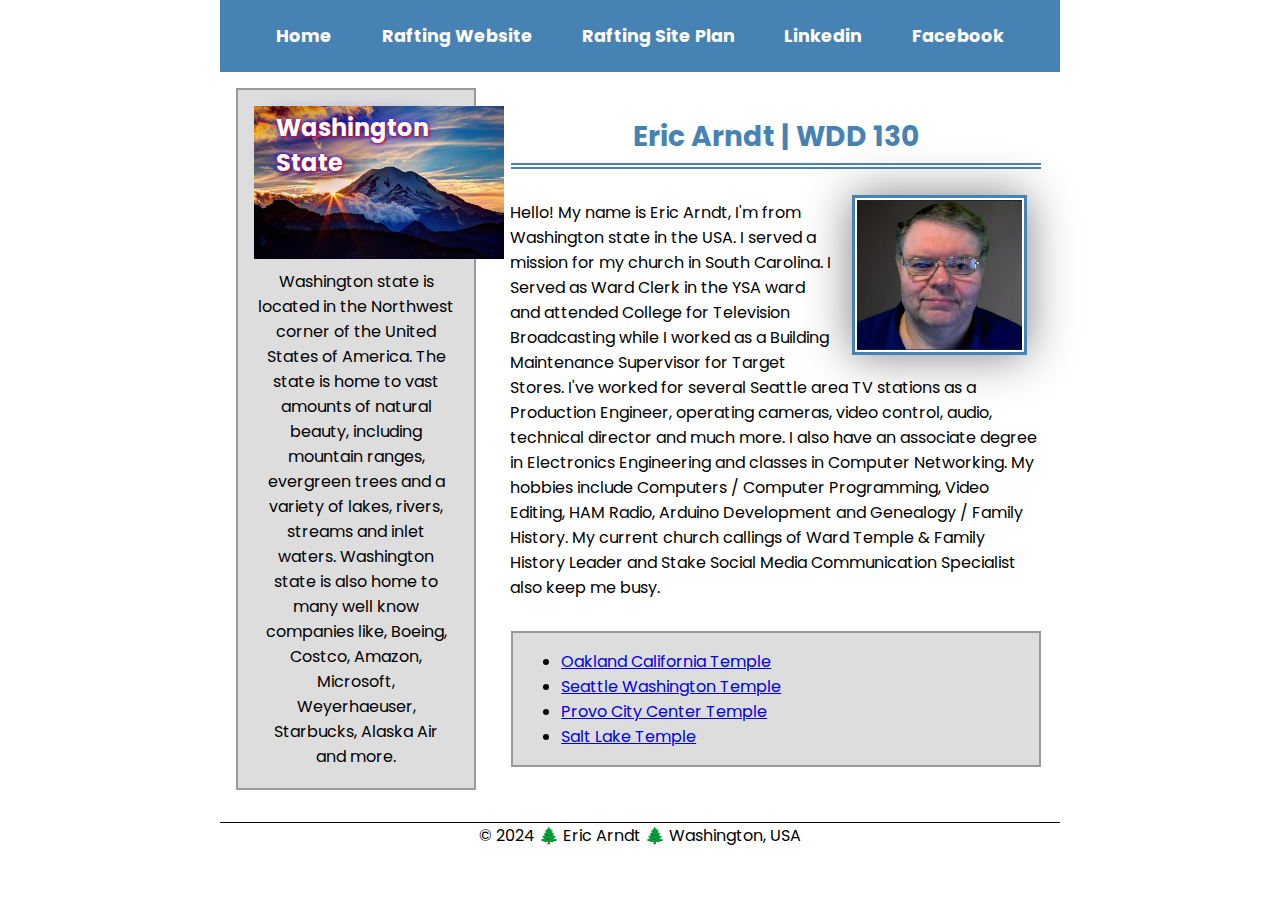
<file: index.html>
<!doctype html>

<html lang="en-US">

  <head>
    <meta charset="utf-8">
    <meta name="viewport" content="width=device-width, initial-scale=1.0">
    <title>Eric Arndt | WDD 130</title>
    <meta name="description" content="Webpage created by Eric Arndt as part of BYUi course WDD-130 to learn how to use HTML and CSS.">
    <meta name="author" content="Eric Arndt">
    <link rel="stylesheet" href="styles/styles.css">
    <link rel="preconnect" href="https://fonts.googleapis.com">
    <link rel="preconnect" href="https://fonts.gstatic.com" crossorigin>
    <link href="https://fonts.googleapis.com/css2?family=Poppins&display=swap" rel="stylesheet">
  </head>

  <body>

	<header>
        <nav>
          <a href="#">Home</a>
          <a href="wwr/index.html" target="_blank">Rafting Website</a>
          <a href="wwr/site-plan-rafting.html" target="_blank">Rafting Site Plan</a>
          <a href="https://www.linkedin.com/in/eric-arndt-engineer" target="_blank">Linkedin</a>
          <a href="https://www.facebook.com/eric.arndt.98" target="_blank">Facebook</a>
        </nav>
    </header>

  <div class="grid">
    <main>
        <h1>Eric Arndt | WDD 130</h1>
        <img src="images/profile.png" alt="Hello, my name is Eric Arndt">
        <p>Hello! My name is Eric Arndt, I'm from Washington state in the USA. I served a mission for my church in South Carolina.
          I Served as Ward Clerk in the YSA ward and attended College for Television Broadcasting while I worked as a Building Maintenance Supervisor for Target Stores.
          I've worked for several Seattle area TV stations as a Production Engineer, operating cameras, video control, audio, technical director and much more.
          I also have an associate degree in Electronics Engineering and classes in Computer Networking.
          My hobbies include Computers / Computer Programming, Video Editing, HAM Radio, Arduino Development and Genealogy / Family History.
          My current church callings of Ward Temple & Family History Leader and Stake Social Media Communication Specialist also keep me busy.
        </p>
        <ul class="box indent">
          <li><a href="https://www.churchofjesuschrist.org/temples/details/oakland-california-temple?lang=eng" target="_blank">Oakland California Temple</a></li>
          <li><a href="https://www.churchofjesuschrist.org/temples/details/seattle-washington-temple?lang=eng" target="_blank">Seattle Washington Temple</a></li>
          <li><a href="https://www.churchofjesuschrist.org/temples/details/provo-city-center-temple?lang=eng" target="_blank">Provo City Center Temple</a></li>
          <li><a href="https://www.churchofjesuschrist.org/temples/details/salt-lake-temple?lang=eng" target="_blank">Salt Lake Temple</a></li>
        </ul>
    </main>

    <aside class="box">
      <h2>Washington State</h2>
      <img src="images/sunset-mt-rainier.jpg" alt="Mt. Rainier with the sun setting behind">
      <p>Washington state is located in the Northwest corner of the United States of America. 
        The state is home to vast amounts of natural beauty, including mountain ranges, evergreen trees and a variety of lakes, rivers, streams and inlet waters.
        Washington state is also home to many well know companies like, Boeing, Costco, Amazon, Microsoft, Weyerhaeuser, Starbucks, Alaska Air and more.</p>
    </aside>
  </div>

    <footer>
        <p>&copy; 2024 🌲 Eric Arndt 🌲 Washington, USA</p>
    </footer>

  </body>
  <!--Last modified on 02/20/2024-->

</html>
</file>
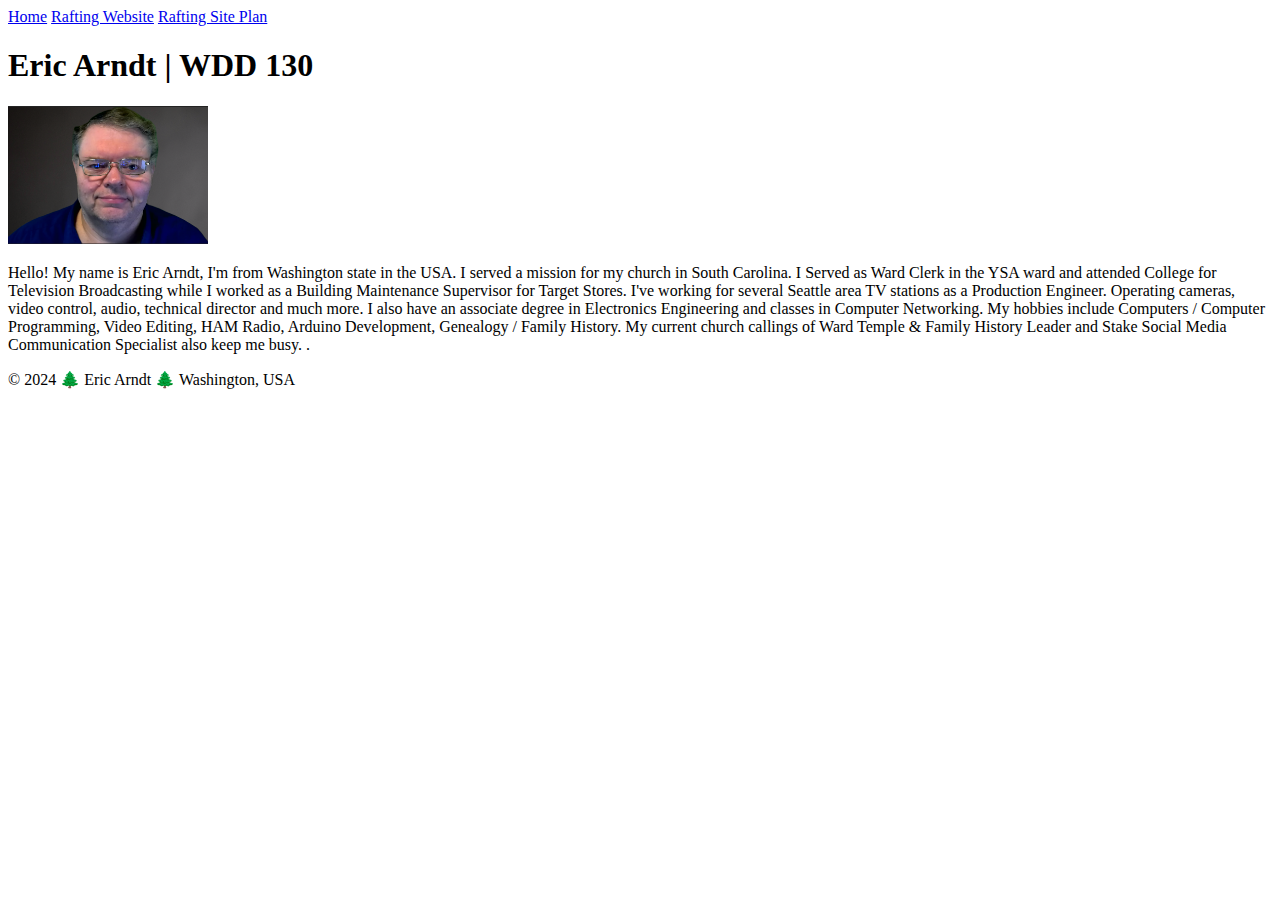
<file: W01/index.html>
<!doctype html>
<html lang="en-US">
  <head>
    <meta charset="utf-8" >
    <meta name="viewport" content="width=device-width, initial-scale=1.0" >
    <title>Eric Arndt | WDD 130</title>
  </head>
  <body>
	<header>
        <nav>
          <a href="#">Home</a>
          <a href="wwr/">Rafting Website</a>
          <a href="wwr/site-plan-rafting.html">Rafting Site Plan</a>
        </nav>
    </header>
    <main>
        <h1>Eric Arndt | WDD 130</h1>
        <img src="images/profile.png" alt="Hello, my name is Eric Arndt" width="200">
        <p>Hello! My name is Eric Arndt, I'm from Washington state in the USA. I served a mission for my church in South Carolina. 
          I Served as Ward Clerk in the YSA ward and attended College for Television Broadcasting while I worked as a Building Maintenance Supervisor for Target Stores.
          I've working for several Seattle area TV stations as a Production Engineer. Operating cameras, video control, audio, technical director and much more.
          I also have an associate degree in Electronics Engineering and classes in Computer Networking.
          My hobbies include Computers / Computer Programming, Video Editing, HAM Radio, Arduino Development, Genealogy / Family History.
          My current church callings of Ward Temple & Family History Leader and Stake Social Media Communication Specialist also keep me busy.
          .</p>
    </main>
    <footer>
        <p>&copy; 2024 🌲 Eric Arndt 🌲 Washington, USA</p>
    </footer>
  </body>
</html>
</file>
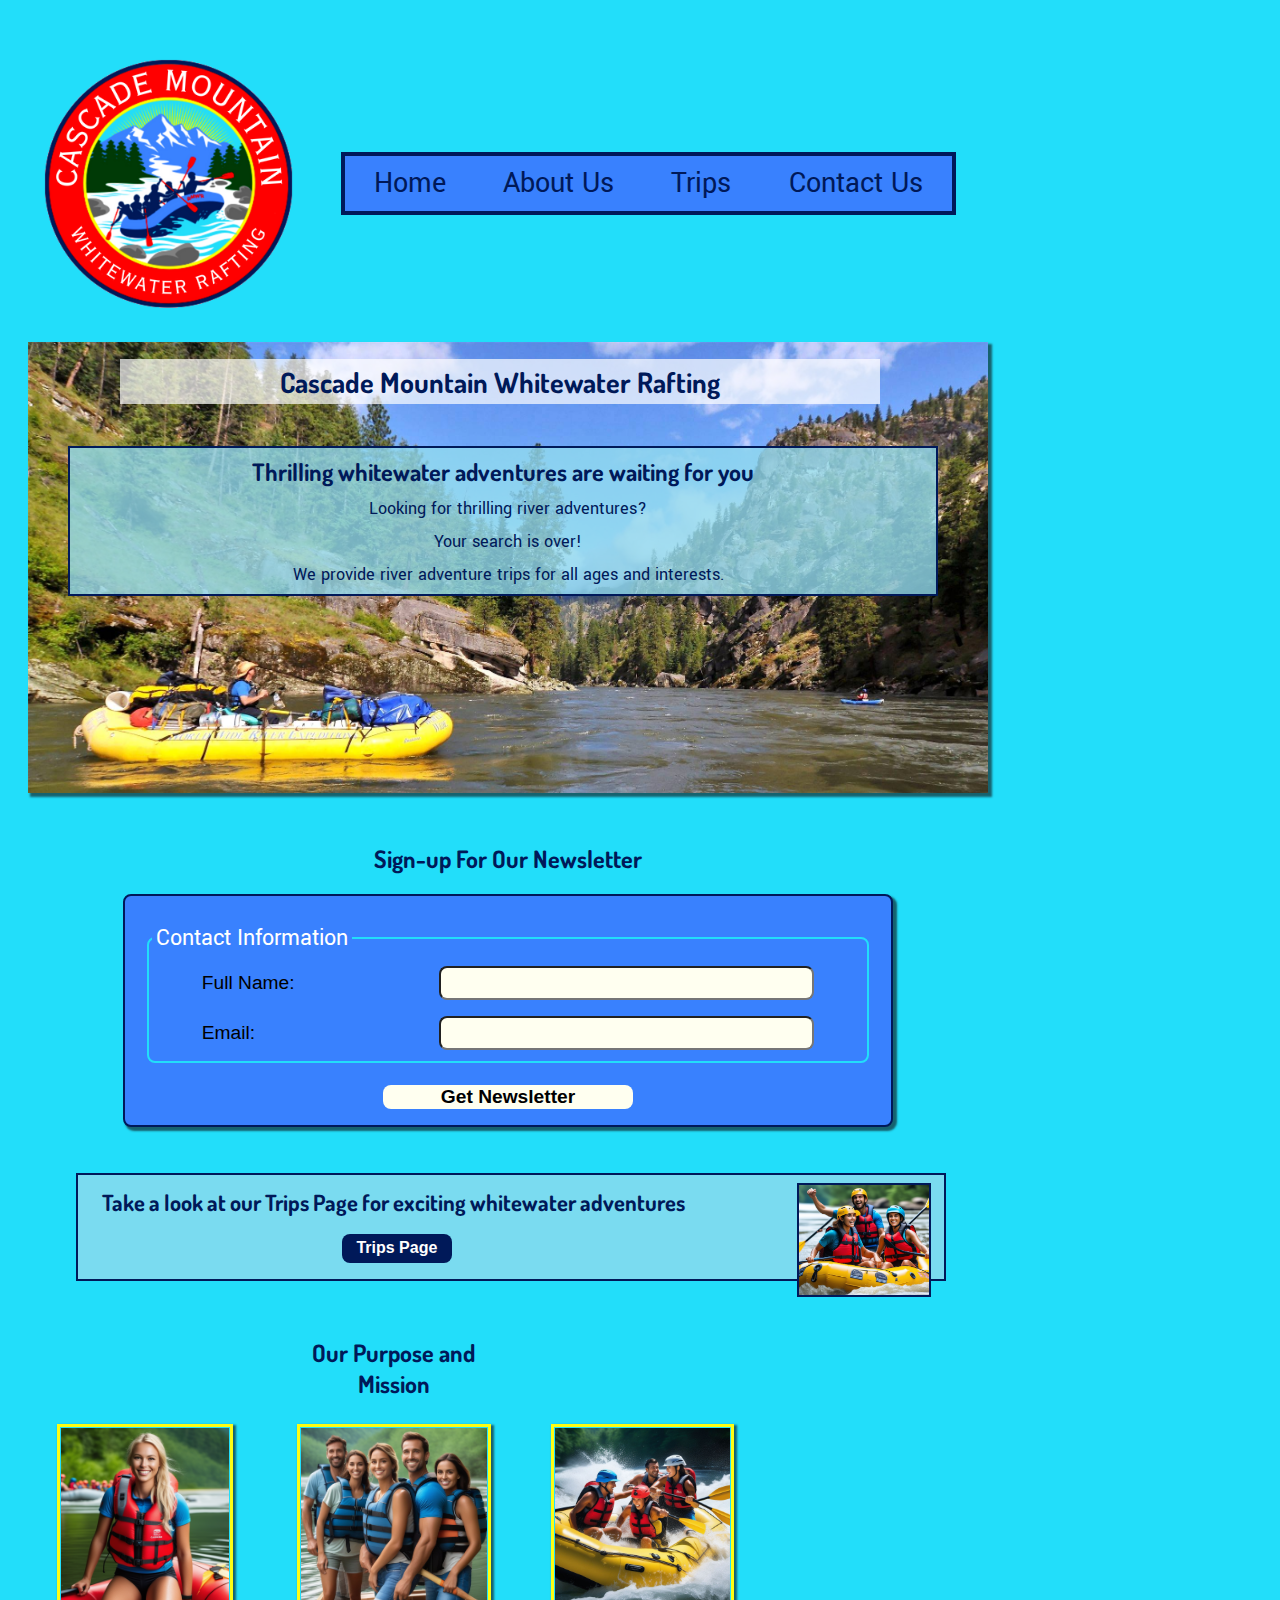
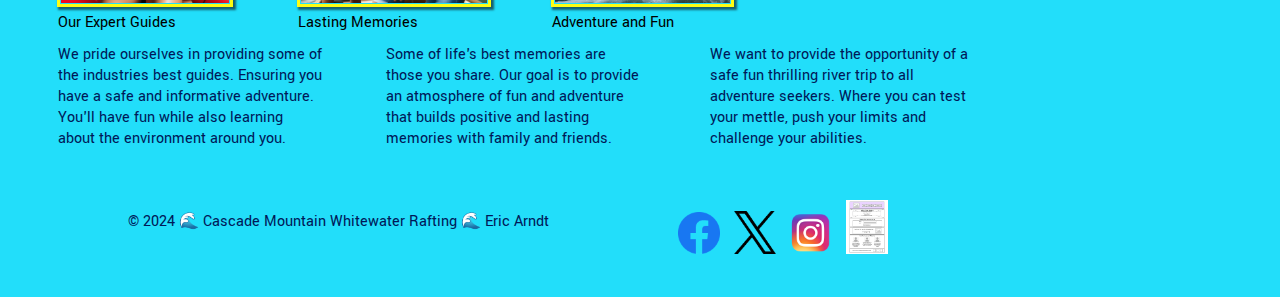
<file: wwr/index.html>
<!doctype html>

<html lang="en-US">

  <head>
    <meta charset="utf-8">
    <meta name="viewport" content="width=device-width, initial-scale=1.0">
    <title>Cascade Mountain Whitewater Rafting | Home page</title>
    <meta name="description" content="Home page of Whitewater Rafting Webpage created by Eric Arndt for BYUi course WDD-130 to learn HTML and CSS.">
    <meta name="author" content="Eric Arndt">
    <link rel="stylesheet" href="styles/rafting.css">
    <link rel="preconnect" href="https://fonts.googleapis.com">
    <link rel="preconnect" href="https://fonts.gstatic.com" crossorigin>
    <link href="https://fonts.googleapis.com/css2?family=Poppins&display=swap" rel="stylesheet">
  </head>

  <body>
    <header>
        <img src="images/cascade-mountain-wwr.png" alt="Rafting Site Logo">
        <nav>
            <a href="#">Home</a>
            <a href="about.html">About Us</a>
            <a href="trips.html">Trips</a>
            <a href="contact.html">Contact Us</a>
        </nav>
    </header>
    
    <main>
        <div class="hero">
            <h1>Cascade Mountain Whitewater Rafting</h1>
            <img class="hero-shadow" src="images/hero-image1.jpg" alt="Background image">
            <article class="box">
                <div>
                    <h3>Thrilling whitewater adventures are waiting for you</h3>
                </div>
                <div>
                    <p>Looking for thrilling river adventures?</p>
                    <p>Your search is over!</p>
                    <p>We provide river adventure trips for all ages and interests.</p>
                </div>
            </article>
        </div>
        <div class="ibanner">
            <h2>Sign-up For Our Newsletter</h2>
        </div>
        <div>
            <form class="hero-shadow">
                <fieldset>
                    <legend>Contact Information</legend>
                    <div class="form-item column2">
                        <label for="fullname">Full Name:</label>
                        <input type="text" id="fullname" name="fullname">
                    </div>
                    <div class="form-item column2">
                        <label for="useremail">Email:</label>
                        <input type="email" id="useremail" name="useremail">
                    </div>
                </fieldset>
                <button type="submit">Get Newsletter</button>
            </form>
        </div>
        <div class="call">
            <article class="box">
                <img class="hbox" src="images/happy-rafters.png" alt="Happy river rafters">
                <h3>Take a look at our Trips Page for exciting whitewater adventures</h3>
                <div class="book3">
                    <form action="trips.html" method="get">
                        <button type="submit">Trips Page</button>
                    </form>
                </div>
            </article>
        </div>
        <section>
            <div class="gallery">
                <div class="gbanner">
                    <h2>Our Purpose and Mission</h2>
                </div>
                <div class="gpics1">
                    <img class="mbox" src="images/female-guide.png" alt="Expert Guide Picture">
                <figure>
                    <figcaption>Our Expert Guides</figcaption>
                </figure>
                
                </div>
                <div class="gpics2">
                        <img class="mbox" src="images/family-and-friends.png" alt="Group of Friend Picture">
                    <figure>
                        <figcaption>Lasting Memories</figcaption>
                    </figure>
                </div>
                <div class="gpics3">
                        <img class="mbox" src="images/adventure.png" alt="adventurous Rafting Picture">
                    <figure>
                        <figcaption>Adventure and Fun</figcaption>
                    </figure>
                </div>
            </div>
            <div class="trip">
                <div class="trip-desc1">
                    <p>We pride ourselves in providing some of the industries best guides. Ensuring you have a safe and informative adventure. You'll have fun while also learning about the environment around you.</p>
                </div>
                <div class="trip-desc2">
                    <p>Some of life's best memories are those you share. Our goal is to provide an atmosphere of fun and adventure that builds positive and lasting memories with family and friends.</p>
                </div>
                <div class="trip-desc3">
                    <p>We want to provide the opportunity of a safe fun thrilling river trip to all adventure seekers. Where you can test your mettle, push your limits and challenge your abilities.</p>
                </div>
            </div>
        </section>
    </main>

    <footer class="foot">
        <div class="copyright">
            <p>&copy; 2024 🌊 Cascade Mountain Whitewater Rafting 🌊 Eric Arndt</p>
        </div>
        <div class="socials">
            <nav class="social-links">
                <a href="https://facebook.com">
                    <img src="images/Facebook-logo.png" alt="Facebook">
                </a>
                <a href="https://twitter.com">
                    <img src="images/X-logo-black.png" alt="Twitter / X">
                </a>
                <a href="https://instagram.com">
                    <img src="images/instagram-Logo.png" alt="Instagram">
                </a>
                <a href="images/home-page-wireframe.jpg" target="_blank">
                    <img src="images/home-page-wireframe.jpg" alt="Wireframe">
                </a>
            </nav>
        </div>
    </footer>

  </body>
  <!--Last modified on 02/20/2024-->

</html>
</file>
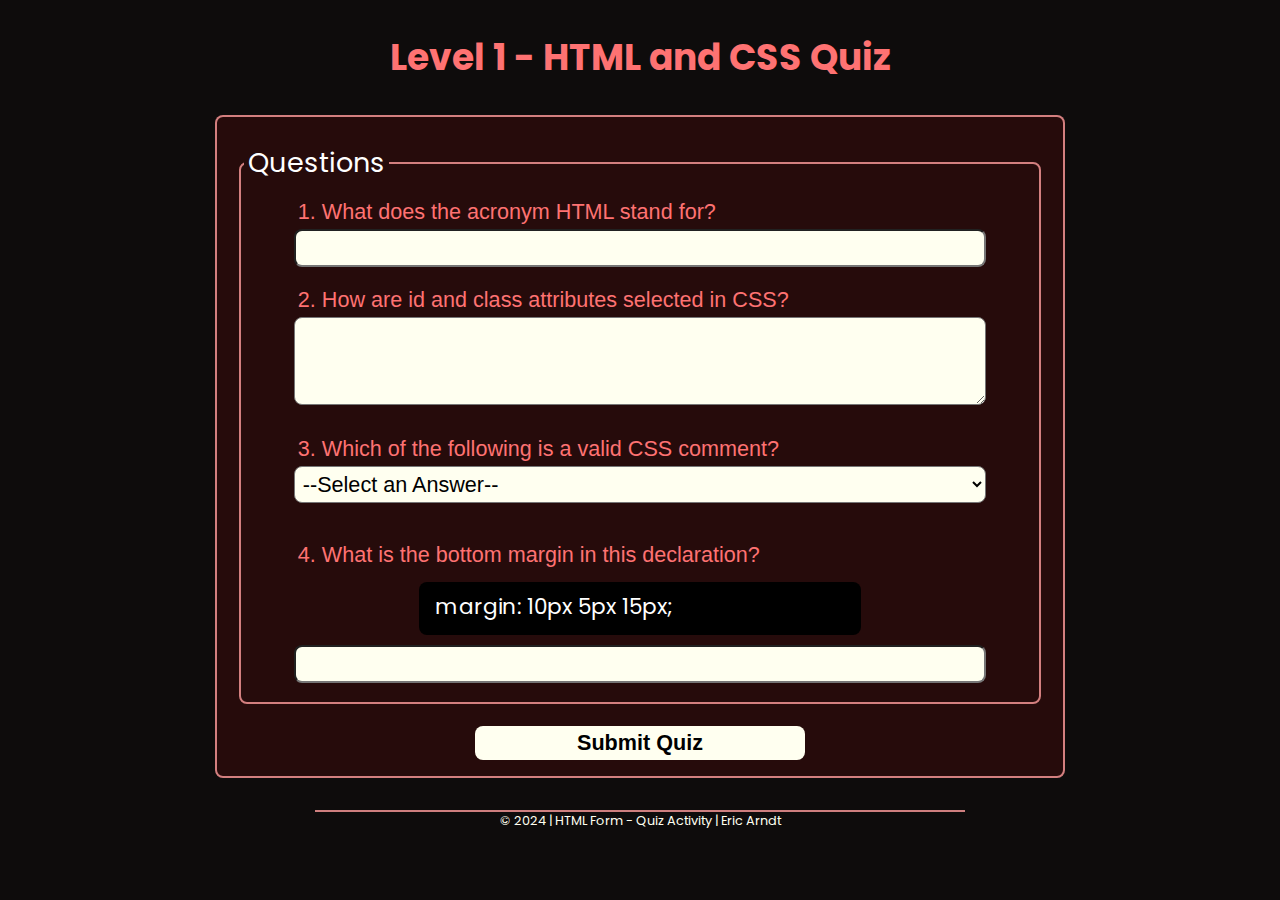
<file: quiz.html>
<!doctype html>

<html lang="en-US">

  <head>
    <meta charset="utf-8">
    <meta name="viewport" content="width=device-width, initial-scale=1.0">
    <title>HTML and CSS Quiz Form</title>
    <meta name="description" content="A form page that asks questions about HTML and CSS | WDD 130 class asignment">
    <meta name="author" content="Eric Arndt">
    <link rel="stylesheet" href="styles/quiz.css">
    <link rel="preconnect" href="https://fonts.googleapis.com">
    <link rel="preconnect" href="https://fonts.gstatic.com" crossorigin>
    <link href="https://fonts.googleapis.com/css2?family=Poppins&display=swap" rel="stylesheet">
  </head>

  <body>
    <header>
        <h1>Level 1 - HTML and CSS Quiz</h1>
    </header>
    
    <main>
        <form>
            <fieldset>
                <legend>Questions</legend>
                <div class="form-item column2">
                    <label for="q1">1. What does the acronym HTML stand for?</label>
                    <input type="text" id="q1" name="q1">
                </div>
                <div class="form-item column2">
                    <label for="q2">2. How are id and class attributes selected in CSS?</label>
                    <textarea id="q2" name="q2" rows="3"></textarea>
                </div>
                <div class="form-item column1">
                    <label for="q3">3. Which of the following is a valid CSS comment?</label>
                    <select id="q3" name="q3">
                        <option value="Select">--Select an Answer--</option>
                        <option value="C#">/// My Comment ///</option>
                        <option value="Python"># My Comment #</option>
                        <option value="VB">' My Comment '</option>
                        <option value="CSS">/* My Comment */</option>
                        <option value="HTML">!-- My Comment --</option>
                        <option value="ErLang">% My Comment %</option>
                        <option value="Haskell">-- My Comment --</option>
                        <option value="other">! My Comment !</option>
                        <option value="other2">$ My Comment $</option>
                    </select>
                </div>
                <div class="form-item column1">
                    <label for="q4">4. What is the bottom margin in this declaration?</label>
                    <p>margin: 10px 5px 15px;</p>
                    <input type="number" id="q4" name="q4">
                </div>
            </fieldset>
            <button type="submit">Submit Quiz</button>
        </form>
    </main>

    <footer>
        <p>&copy; 2024 | HTML Form - Quiz Activity | Eric Arndt</p>
    </footer>

  </body>
  <!--Last modified on 02/01/2024-->

</html>
</file>
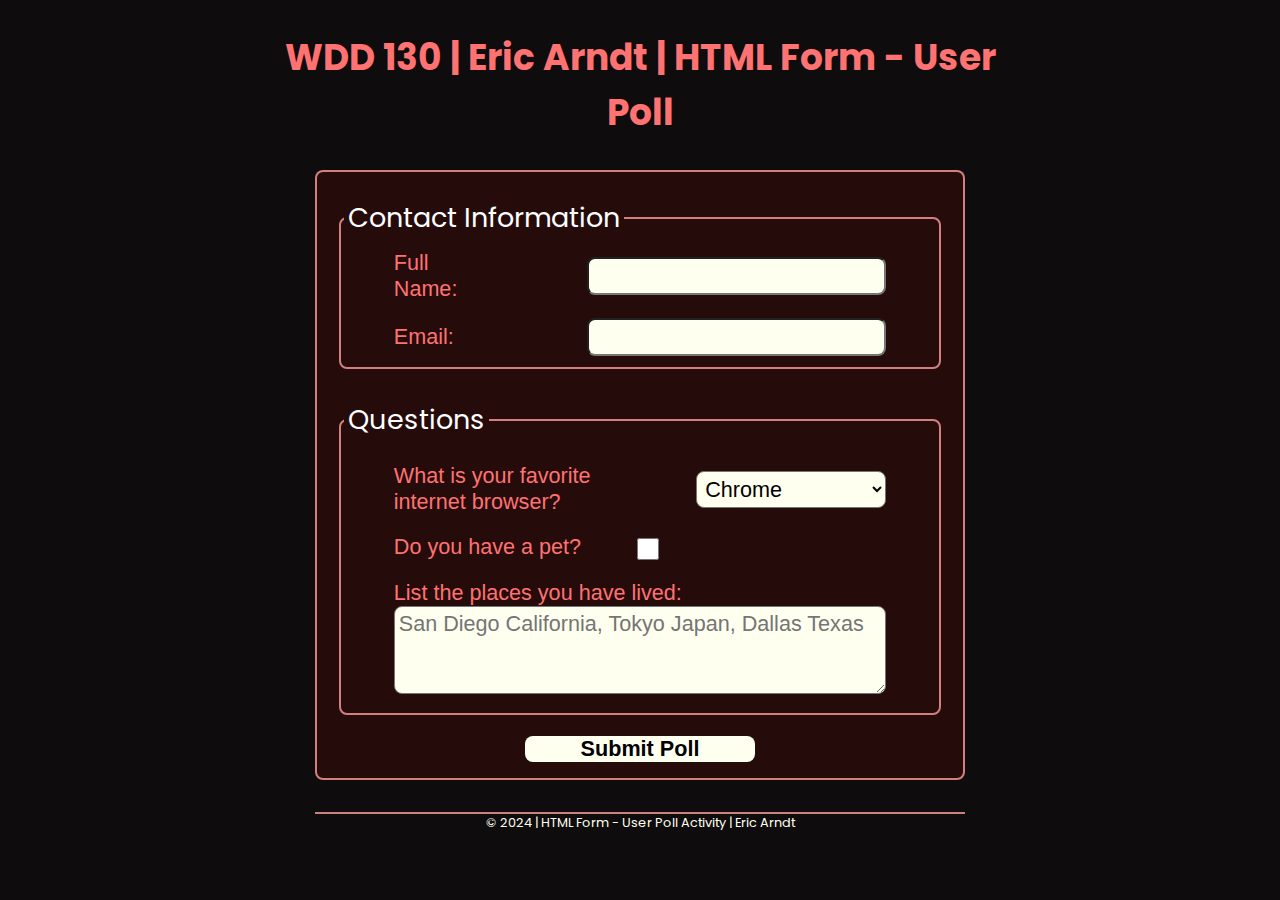
<file: week05/poll-form.html>
<!doctype html>

<html lang="en-US">

  <head>
    <meta charset="utf-8">
    <meta name="viewport" content="width=device-width, initial-scale=1.0">
    <title>WDD 130 | HTML Form - User Poll</title>
    <meta name="description" content="New HTML">
    <meta name="author" content="Eric Arndt">
    <link rel="stylesheet" href="styles/poll-form.css">
    <link rel="preconnect" href="https://fonts.googleapis.com">
    <link rel="preconnect" href="https://fonts.gstatic.com" crossorigin>
    <link href="https://fonts.googleapis.com/css2?family=Poppins&display=swap" rel="stylesheet">
  </head>

  <body>
    <header>
        <h1>WDD 130 | Eric Arndt | HTML Form - User Poll</h1>
    </header>
    
    <main>
        <form>
            <fieldset>
                <legend>Contact Information</legend>
                <div class="form-item column2">
                    <label for="fullname">Full Name:</label>
                    <input type="text" id="fullname" name="fullname">
                </div>
                <div class="form-item column2">
                    <label for="useremail">Email:</label>
                    <input type="email" id="useremail" name="useremail">
                </div>
            </fieldset>

            <fieldset>
                <legend>Questions</legend>
                <div class="form-item column1">
                    <label for="browser">What is your favorite internet browser?</label>
                    <select id="browser" name="browser">
                        <option value="chrome">Chrome</option>
                        <option value="firefox">Firefox</option>
                        <option value="safari">Safari</option>
                        <option value="edge">Edge</option>
                        <option value="brave">Brave</option>
                        <option value="iexplorer">Internet Explorer</option>
                        <option value="opera">Opera</option>
                        <option value="operagx">Opera GX</option>
                        <option value="tor">Tor</option>
                        <option value="vivaldi">Vivaldi</option>
                        <option value="other">Other</option>
                    </select>
                </div>
                <div class="form-item">
                    <label for="pet">Do you have a pet? <input type="checkbox" id="pet" name="pet"></label>
                    
                </div>
                <div class="form-item">
                    <label for="feedback">List the places you have lived:</label>
                    <textarea id="feedback" name="feedback" rows="3" placeholder="San Diego California, Tokyo Japan, Dallas Texas"></textarea>
                </div>
            </fieldset>
            <button type="submit">Submit Poll</button>
        </form>
    </main>

    <footer>
        <p>&copy; 2024 | HTML Form - User Poll Activity | Eric Arndt</p>
    </footer>

  </body>
  <!--Last modified on 02/01/2024-->

</html>
</file>
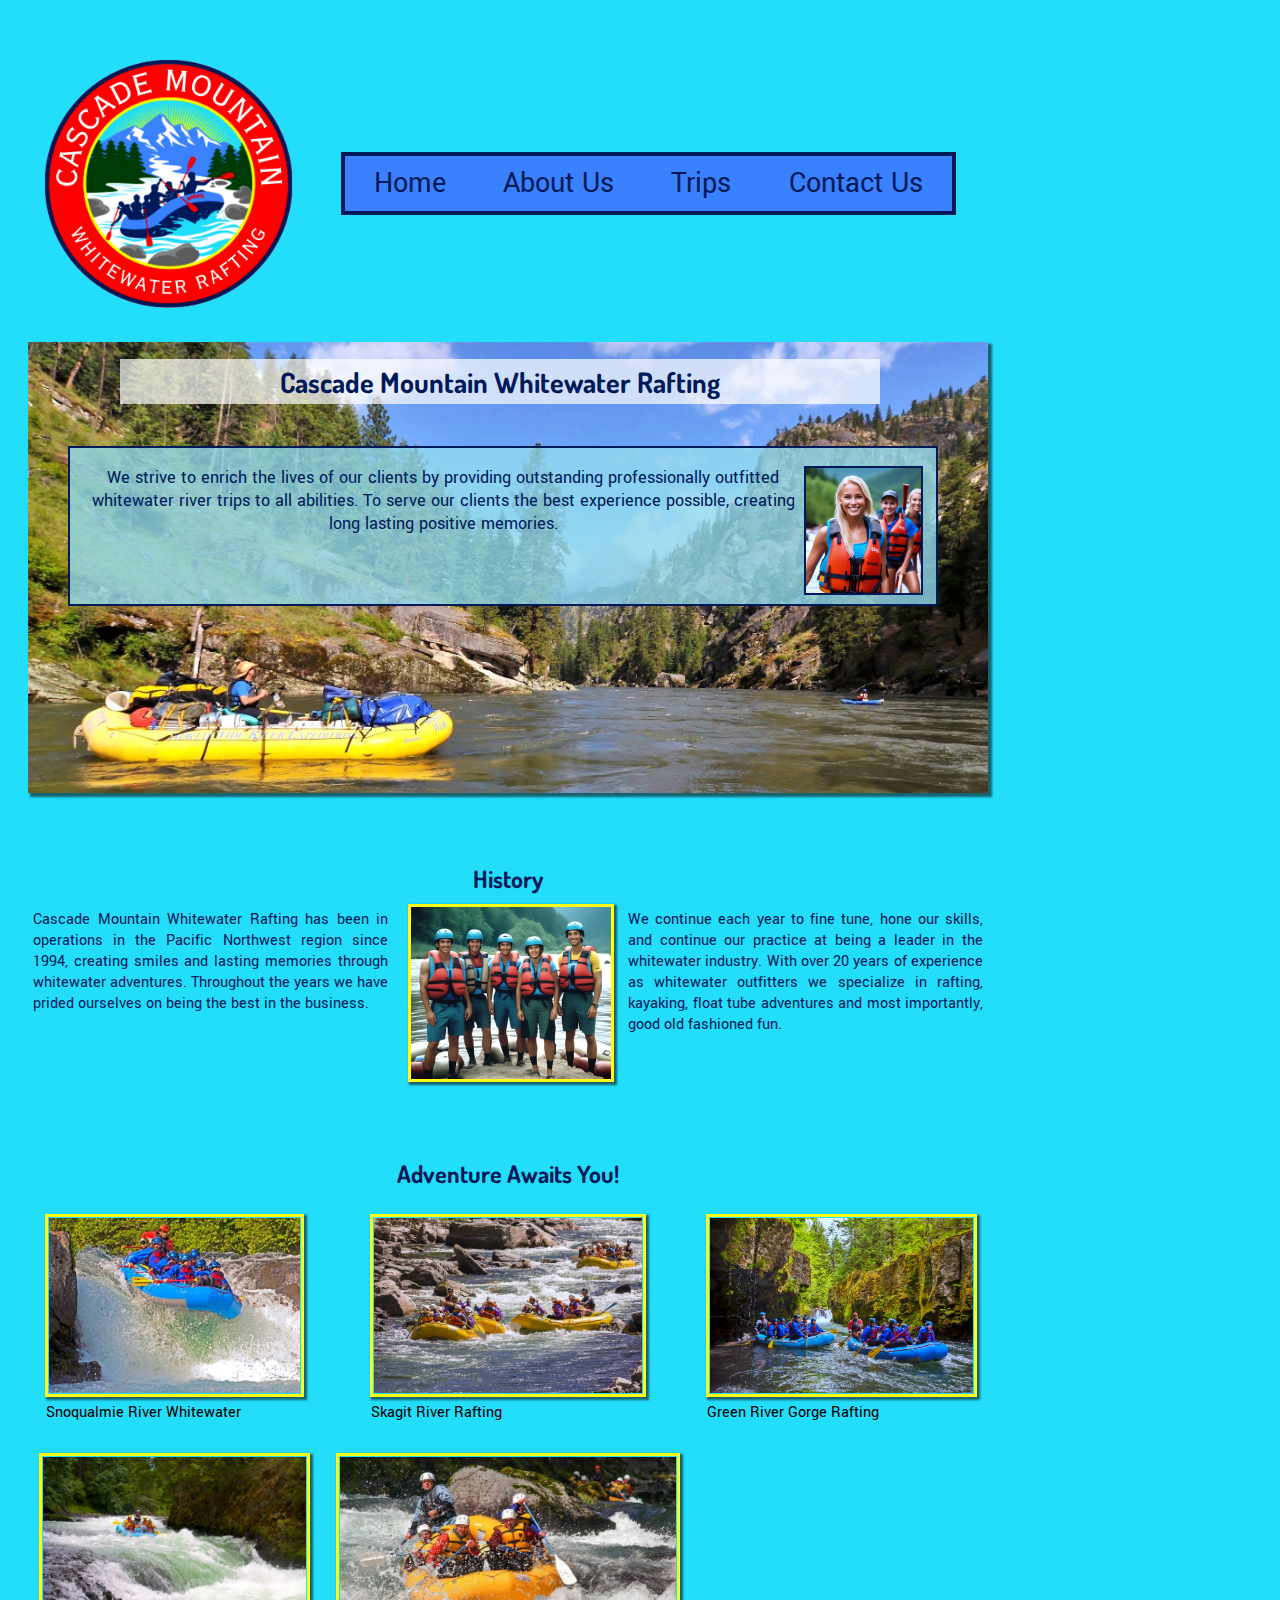
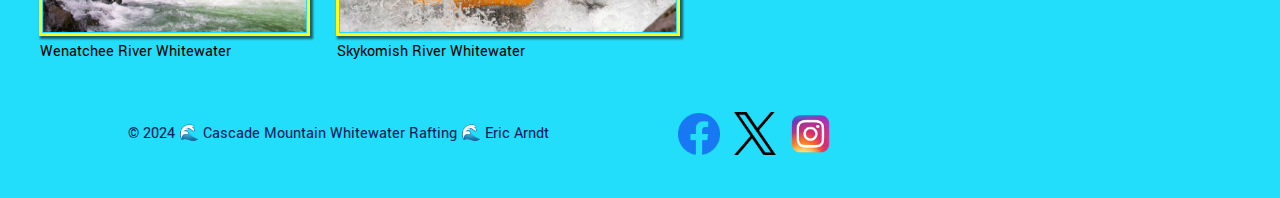
<file: wwr/about.html>
<!doctype html>

<html lang="en-US">

  <head>
    <meta charset="utf-8">
    <meta name="viewport" content="width=device-width, initial-scale=1.0">
    <title>Cascade Mountain Whitewater Rafting | About Us page</title>
    <meta name="description" content="Whitewater Rafting Webpage created by Eric Arndt for BYUi course WDD-130 to learn HTML and CSS.">
    <meta name="author" content="Eric Arndt">
    <link rel="stylesheet" href="styles/rafting.css">
    <link rel="preconnect" href="https://fonts.googleapis.com">
    <link rel="preconnect" href="https://fonts.gstatic.com" crossorigin>
    <link href="https://fonts.googleapis.com/css2?family=Poppins&display=swap" rel="stylesheet">
  </head>

  <body>
    <header>
        <img src="images/cascade-mountain-wwr.png" alt="Rafting Site Logo">
        <nav>
            <a href="index.html">Home</a>
            <a href="about.html">About Us</a>
            <a href="trips.html">Trips</a>
            <a href="contact.html">Contact Us</a>
        </nav>
    </header>
    
    <main>
        <div class="hero">
            <h1>Cascade Mountain Whitewater Rafting</h1>
            <img class="hero-shadow" src="images/hero-image1.jpg" alt="Background image">
            <article class="box">
                <img class="hbox" src="images/happy-client.webp" alt="Smiling river rafting adventurer">
                <p>We strive to enrich the lives of our clients by providing outstanding professionally outfitted whitewater river trips to all abilities. To serve our clients the best experience possible, creating long lasting positive memories.</p>
            </article>
        </div>
        
        <section>
            
            <div class="history">
                <div class="hbanner">
                    <h2>History</h2>
                </div>
                <div class="pic1">
                    <img class="mbox" src="images/history-pic.png" alt="History Photo">
                </div>
                <div class="story">
                    <p>Cascade Mountain Whitewater Rafting has been in operations in the Pacific Northwest region since 1994, creating smiles and lasting memories through whitewater adventures. Throughout the years we have prided ourselves on being the best in the business.</p>
                </div>
                <div class="story2">
                    <p>We continue each year to fine tune, hone our skills, and continue our practice at being a leader in the whitewater industry. With over 20 years of experience as whitewater outfitters we specialize in rafting, kayaking, float tube adventures and most importantly, good old fashioned fun.</p>
                </div>
            </div>
            <div class="gallery">
                <div class="gbanner">
                    <h2>Adventure Awaits You!</h2>
                </div>
            
                <div class="gpics5">
                        <img class="mbox" src="images/whitewater-rafting-1.jpg" alt="Whitewater Rafting Picture">
                    <figure>
                        <figcaption>Skykomish River Whitewater</figcaption>
                    </figure>
                </div>
                <div class="gpics2">
                        <img class="mbox" src="images/whitewater-rafting-2.jpg" alt="Whitewater Rafting Picture">
                    <figure>
                        <figcaption>Skagit River Rafting</figcaption>
                    </figure>
                </div>
                <div class="gpics3">
                        <img class="mbox" src="images/whitewater-rafting-3.jpg" alt="Whitewater Rafting Picture">
                    <figure>
                        <figcaption>Green River Gorge Rafting</figcaption>
                    </figure>
                </div>
                <div class="gpics4">
                        <img class="mbox" src="images/whitewater-rafting-4.jpg" alt="Whitewater Rafting Picture">
                    <figure>
                        <figcaption>Wenatchee River Whitewater</figcaption>
                    </figure>
                </div>
                <div class="gpics1">
                        <img class="mbox" src="images/whitewater-rafting-5.jpg" alt="Whitewater Rafting Picture">
                    <figure>
                        <figcaption>Snoqualmie River Whitewater</figcaption>
                    </figure>
                </div>
            </div>
        </section>
    </main>

    <footer class="foot">
        <div class="copyright">
            <p>&copy; 2024 🌊 Cascade Mountain Whitewater Rafting 🌊 Eric Arndt</p>
        </div>
        <div class="socials">
            <nav class="social-links">
                <a href="https://facebook.com">
                    <img src="images/Facebook-logo.png" alt="Facebook">
                </a>
                <a href="https://twitter.com">
                    <img src="images/X-logo-black.png" alt="Twitter / X">
                </a>
                <a href="https://instagram.com">
                    <img src="images/instagram-Logo.png" alt="Instagram">
                </a>
            </nav>
        </div>
    </footer>

  </body>
  <!--Last modified on 02/19/2024-->

</html>
</file>
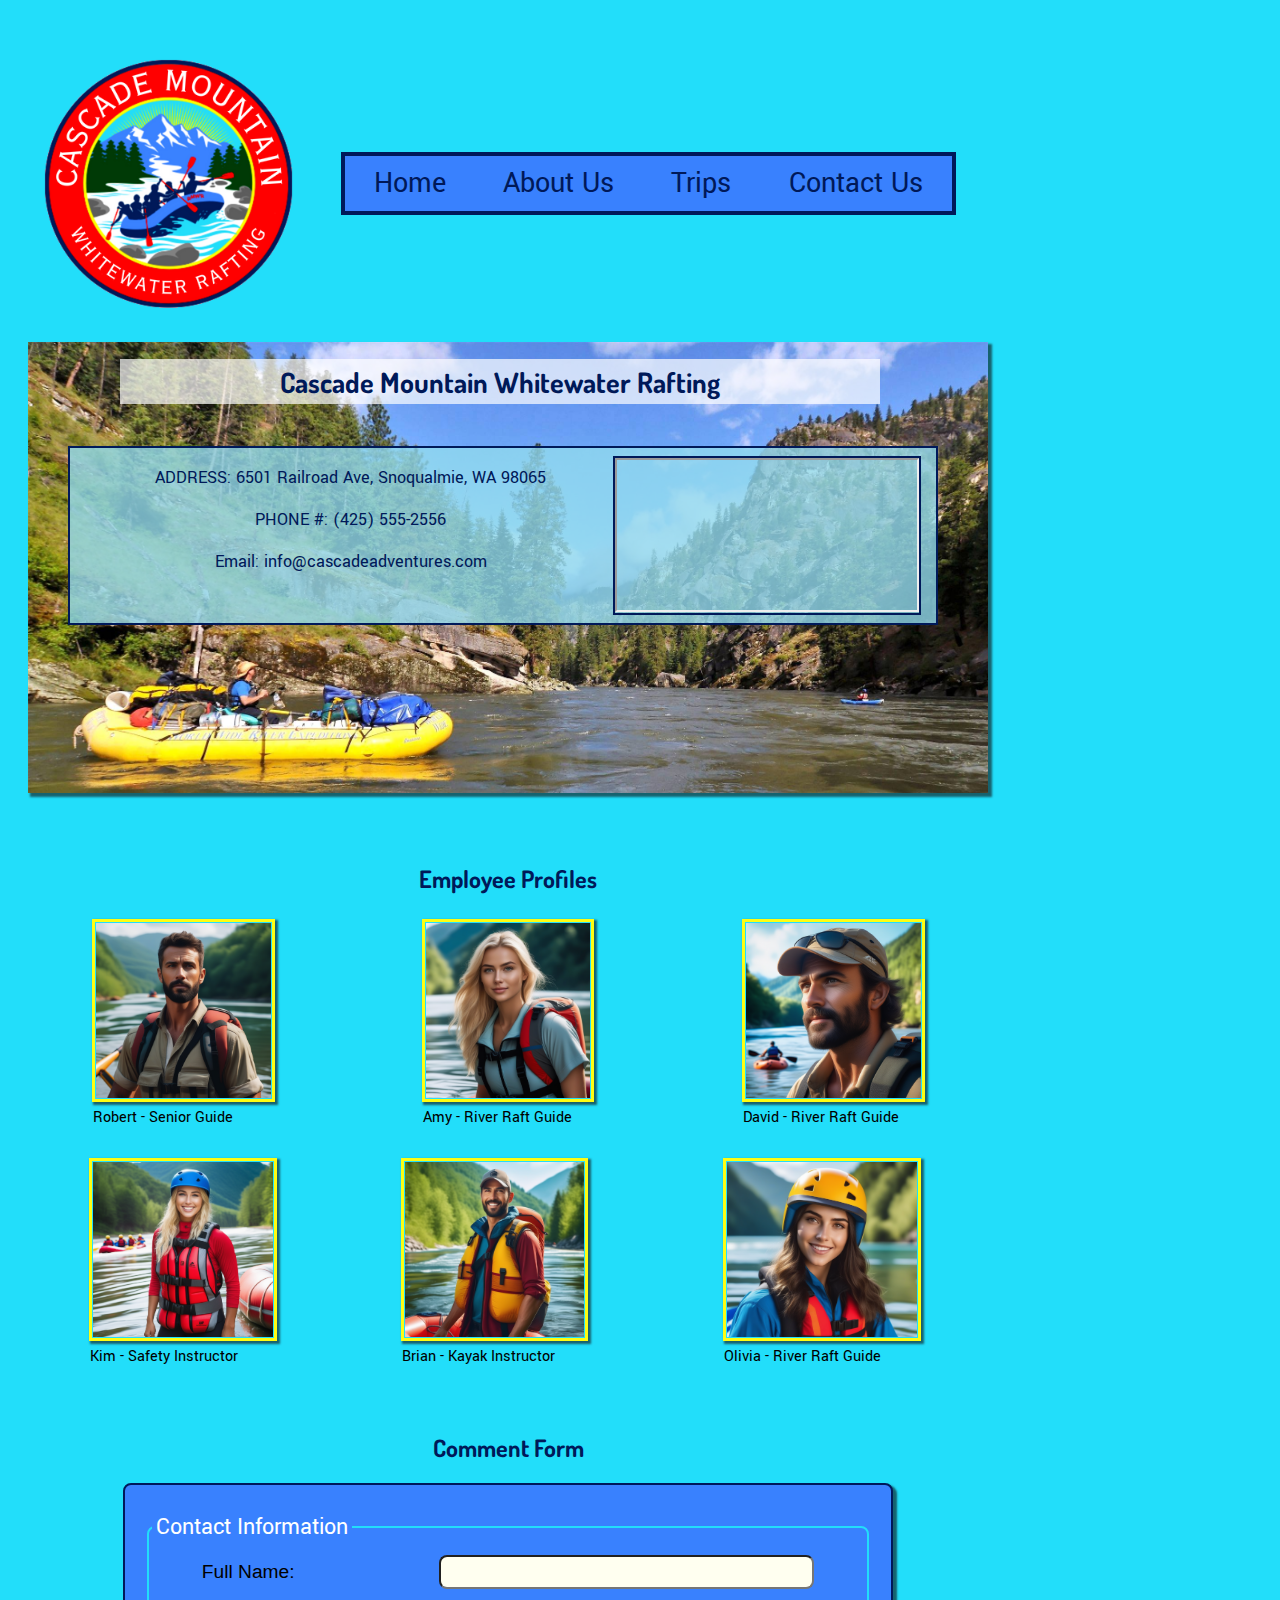
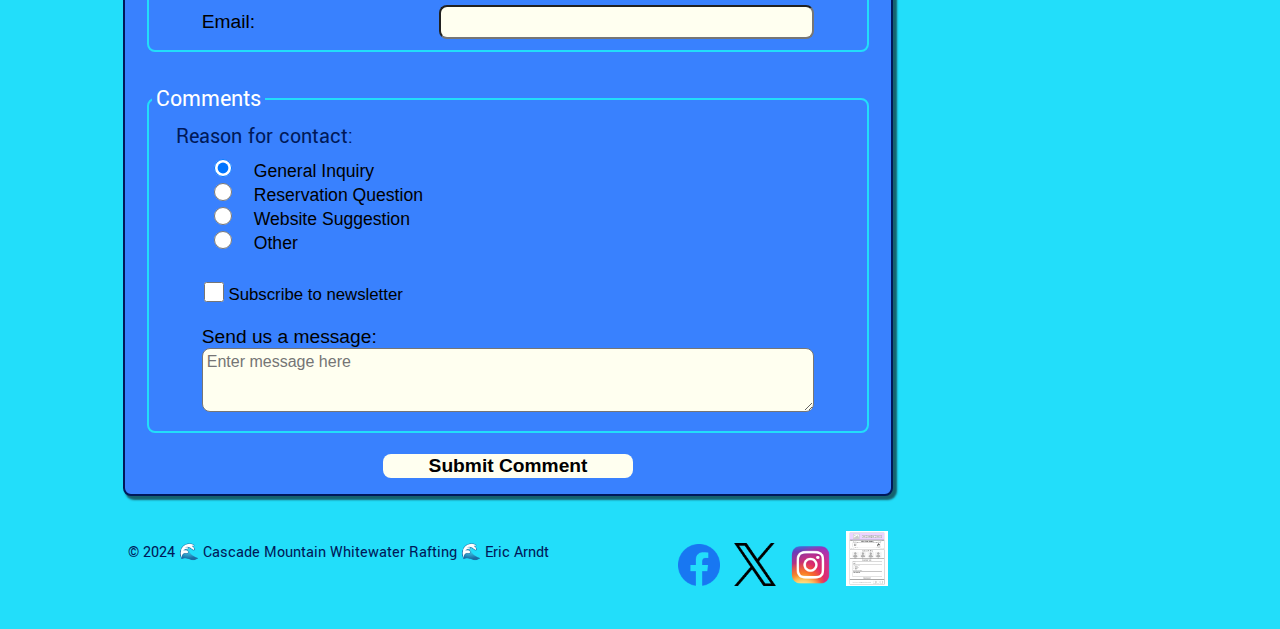
<file: wwr/contact.html>
<!doctype html>

<html lang="en-US">

  <head>
    <meta charset="utf-8">
    <meta name="viewport" content="width=device-width, initial-scale=1.0">
    <title>Cascade Mountain Whitewater Rafting | Contact page</title>
    <meta name="description" content="Contact page of Whitewater Rafting Webpage created by Eric Arndt for BYUi course WDD-130 to learn HTML and CSS.">
    <meta name="author" content="Eric Arndt">
    <link rel="stylesheet" href="styles/rafting.css">
    <link rel="preconnect" href="https://fonts.googleapis.com">
    <link rel="preconnect" href="https://fonts.gstatic.com" crossorigin>
    <link href="https://fonts.googleapis.com/css2?family=Poppins&display=swap" rel="stylesheet">
  </head>

  <body>
    <header>
        <img src="images/cascade-mountain-wwr.png" alt="Rafting Site Logo">
        <nav>
            <a href="index.html">Home</a>
            <a href="about.html">About Us</a>
            <a href="trips.html">Trips</a>
            <a href="contact.html">Contact Us</a>
        </nav>
    </header>
    
    <main>
        <div class="hero">
            <h1>Cascade Mountain Whitewater Rafting</h1>
            <img class="hero-shadow" src="images/hero-image1.jpg" alt="Background image">
            <article class="box">
                <div class="map">
                    <iframe src="https://www.google.com/maps/embed?pb=!1m14!1m12!1m3!1d4208.223465675647!2d-121.83464014772596!3d47.54132855068092!2m3!1f0!2f0!3f0!3m2!1i1024!2i768!4f13.1!5e1!3m2!1sen!2sus!4v1707371161818!5m2!1sen!2sus" allowfullscreen="" loading="lazy" referrerpolicy="no-referrer-when-downgrade"></iframe>
                </div>
                <div>
                    <p class="c1">ADDRESS: 6501 Railroad Ave, Snoqualmie, WA 98065</p>
                    <p class="c2">PHONE #: (425) 555-2556</p>
                    <p class="c3">Email: info@cascadeadventures.com</p>
                </div>
            </article>
        </div>
        
        <section>
            <div class="gallery">
                <div class="gbanner">
                    <h2>Employee Profiles</h2>
                </div>
                <div class="gpics2">
                        <img class="mbox" src="images/amy-profile.png" alt="Whitewater Rafting Picture">
                    <figure>
                        <figcaption>Amy - River Raft Guide</figcaption>
                    </figure>
                </div>
                <div class="gpics3">
                        <img class="mbox" src="images/david-profile.png" alt="Whitewater Rafting Picture">
                    <figure>
                        <figcaption>David - River Raft Guide</figcaption>
                    </figure>
                </div>
                <div class="propic4">
                        <img class="mbox" src="images/kim-profile.png" alt="Whitewater Rafting Picture">
                    <figure>
                        <figcaption>Kim - Safety Instructor</figcaption>
                    </figure>
                </div>
                <div class="gpics1">
                        <img class="mbox" src="images/robert-profile.png" alt="Whitewater Rafting Picture">
                    <figure>
                        <figcaption>Robert - Senior Guide</figcaption>
                    </figure>
                </div>
                <div class="propic5">
                        <img class="mbox" src="images/brian-profile.png" alt="Whitewater Rafting Picture">
                    <figure>
                        <figcaption>Brian - Kayak Instructor</figcaption>
                    </figure>
                </div>
                <div class="propic6">
                        <img class="mbox" src="images/olivia-profile.png" alt="Whitewater Rafting Picture">
                    <figure>
                        <figcaption>Olivia - River Raft Guide</figcaption>
                    </figure>
                </div>
            </div>
        </section>

        <div>
            <div class="ibanner">
                <h2>Comment Form</h2>
            </div>
            <form class="hero-shadow">
                <fieldset>
                    <legend>Contact Information</legend>
                    <div class="form-item column2">
                        <label for="fullname">Full Name:</label>
                        <input type="text" id="fullname" name="fullname">
                    </div>
                    <div class="form-item column2">
                        <label for="useremail">Email:</label>
                        <input type="email" id="useremail" name="useremail">
                    </div>
                </fieldset>

                <fieldset>
                    <legend>Comments</legend>
                    <div class="form-item column1">
                        <p>Reason for contact:</p>
                        <div>
                            <input type="radio" id="reason1" name="reason" value="General Inquiry" checked>
                            <label for="reason1">General Inquiry</label>
                        </div>
                        <div>
                            <input type="radio" id="reason2" name="reason" value="Reservation Question">
                            <label for="reason2">Reservation Question</label>
                        </div>
                        <div>
                            <input type="radio" id="reason3" name="reason" value="Website Suggestion">
                            <label for="reason3">Website Suggestion</label>
                        </div>
                        <div>
                            <input type="radio" id="reason4" name="reason" value="Other">
                            <label for="reason4">Other</label>
                        </div>
                    </div>
                    <div class="check">
                        <label for="sub"><input type="checkbox" id="sub" name="sub"> Subscribe to newsletter</label>
                    </div>
                    
                    <div class="form-item">
                        <label for="feedback">Send us a message:</label>
                        <textarea id="feedback" name="feedback" rows="3" placeholder="Enter message here"></textarea>
                    </div>
                </fieldset>
                <button type="submit">Submit Comment</button>
            </form>
        </div>
    </main>

    <footer class="foot">
        <div class="copyright">
            <p>&copy; 2024 🌊 Cascade Mountain Whitewater Rafting 🌊 Eric Arndt</p>
        </div>
        <div class="socials">
            <nav class="social-links">
                <a href="https://facebook.com">
                    <img src="images/Facebook-logo.png" alt="Facebook">
                </a>
                <a href="https://twitter.com">
                    <img src="images/X-logo-black.png" alt="Twitter / X">
                </a>
                <a href="https://instagram.com">
                    <img src="images/instagram-Logo.png" alt="Instagram">
                </a>
                <a href="images/contact-us-wireframe.jpg" target="_blank">
                    <img src="images/contact-us-wireframe.jpg" alt="Wireframe">
                </a>
            </nav>
        </div>
    </footer>

  </body>
  <!--Last modified on 02/19/2024-->

</html>
</file>
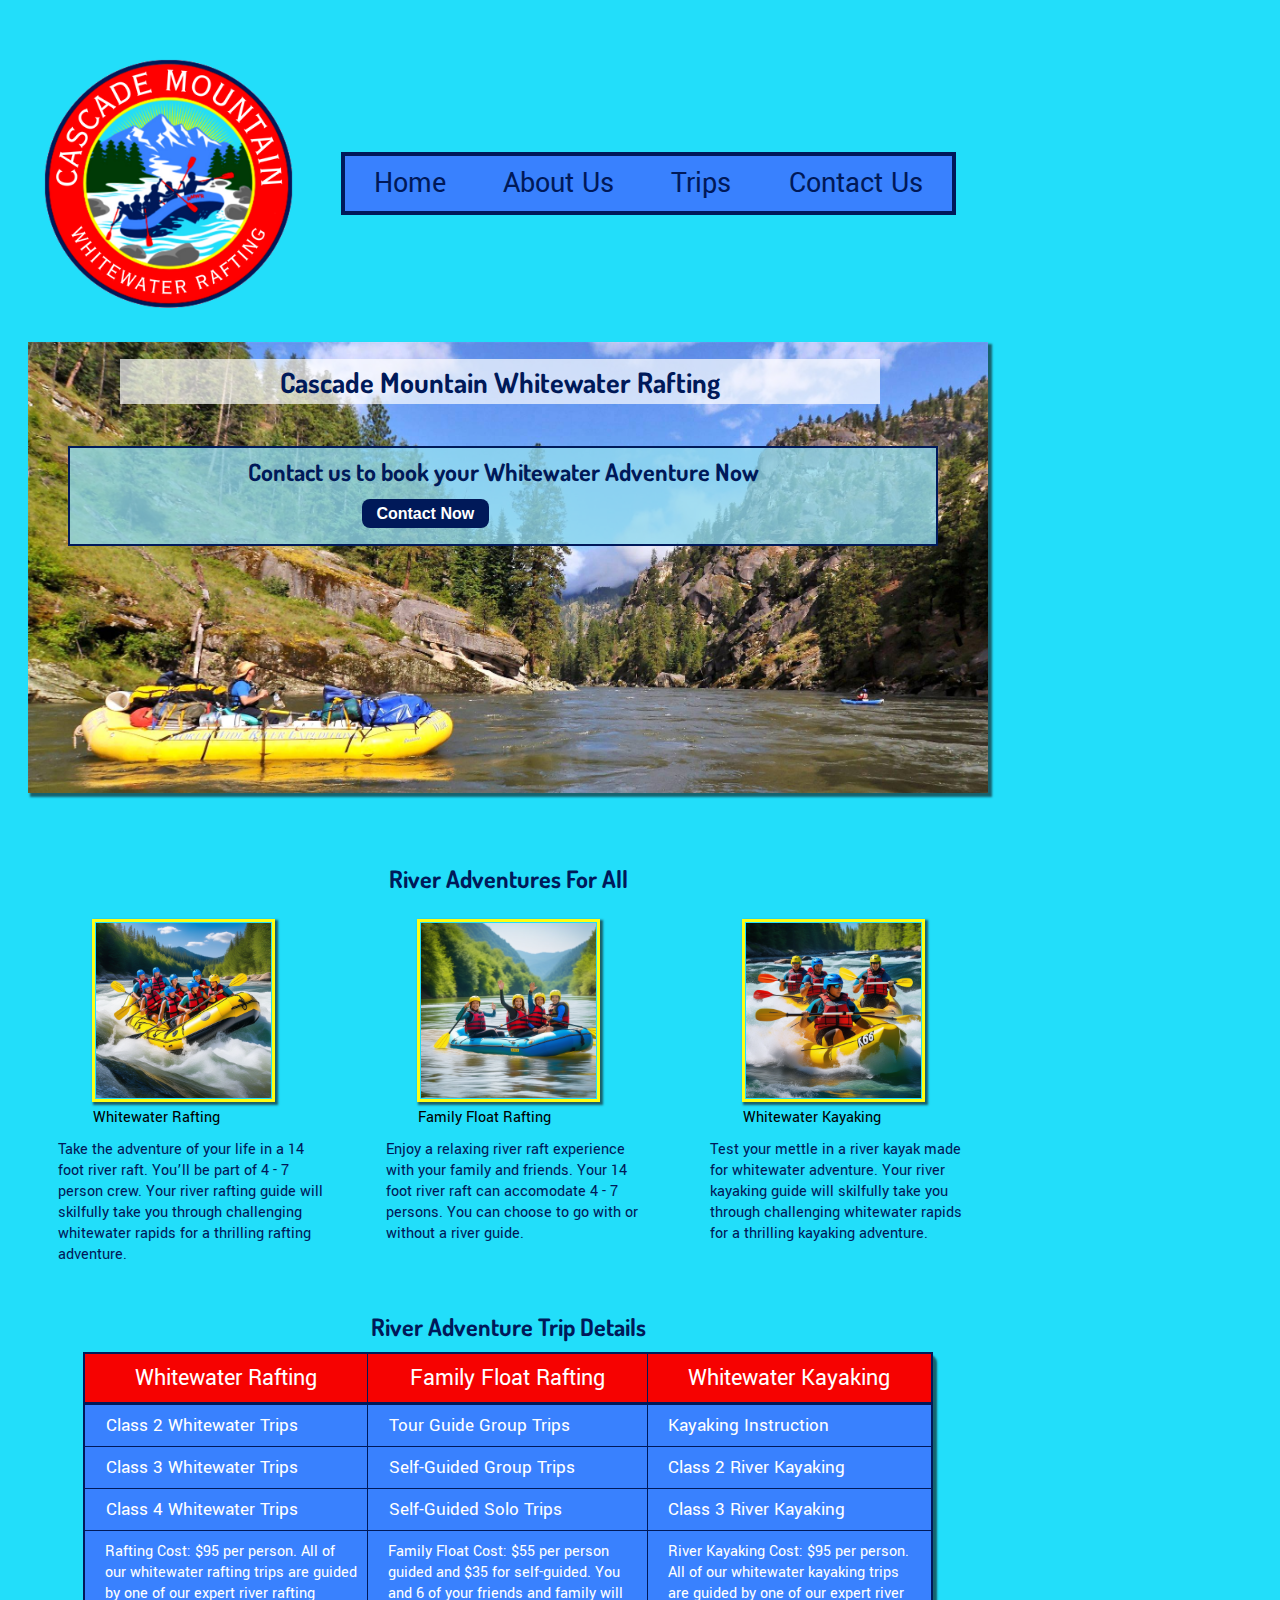
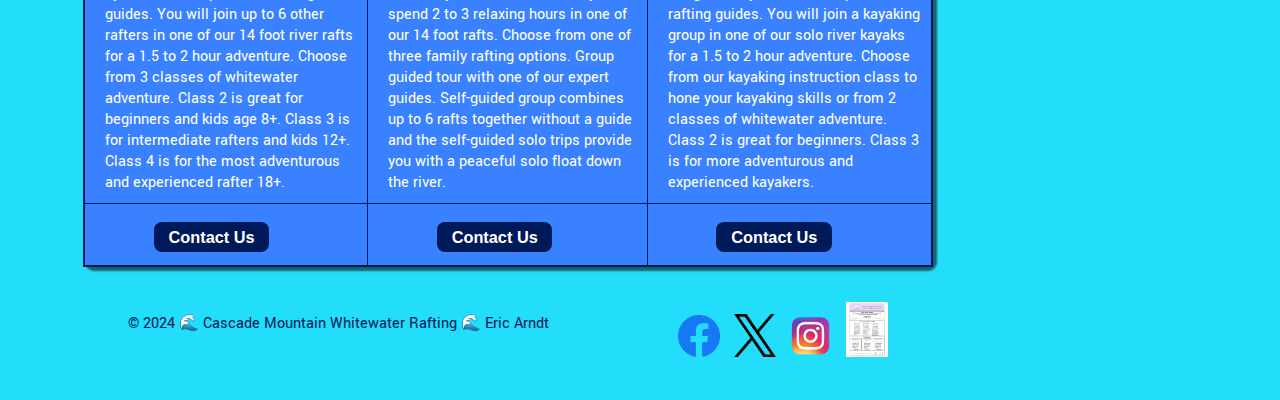
<file: wwr/trips.html>
<!doctype html>

<html lang="en-US">

  <head>
    <meta charset="utf-8">
    <meta name="viewport" content="width=device-width, initial-scale=1.0">
    <title>Cascade Mountain Whitewater Rafting | Trips page</title>
    <meta name="description" content="Trips page of Whitewater Rafting Webpage created by Eric Arndt for BYUi course WDD-130 to learn HTML and CSS.">
    <meta name="author" content="Eric Arndt">
    <link rel="stylesheet" href="styles/rafting.css">
    <link rel="preconnect" href="https://fonts.googleapis.com">
    <link rel="preconnect" href="https://fonts.gstatic.com" crossorigin>
    <link href="https://fonts.googleapis.com/css2?family=Poppins&display=swap" rel="stylesheet">
  </head>

  <body>
    <header>
        <img src="images/cascade-mountain-wwr.png" alt="Rafting Site Logo">
        <nav>
            <a href="index.html">Home</a>
            <a href="about.html">About Us</a>
            <a href="trips.html">Trips</a>
            <a href="contact.html">Contact Us</a>
        </nav>
    </header>
    
    <main>
        <div class="hero">
            <h1>Cascade Mountain Whitewater Rafting</h1>
            <img class="hero-shadow" src="images/hero-image1.jpg" alt="Background image">
            <article class="box">
                <div>
                    <h3>Contact us to book your Whitewater Adventure Now</h3>
                </div>
                <div class="book">
                    <form action="contact.html" method="get">
                        <button type="submit">Contact Now</button>
                    </form>
                </div>
            </article>
        </div>

        <section>
            <div class="gallery">
                <div class="gbanner">
                    <h2>River Adventures For All</h2>
                </div>
                <div class="gpics1">
                    <img class="mbox" src="images/river-rafting.png" alt="Whitewater Rafting Picture">
                <figure>
                    <figcaption>Whitewater Rafting</figcaption>
                </figure>
                
                </div>
                <div class="gpics2">
                        <img class="mbox" src="images/family-float.png" alt="Whitewater Rafting Picture">
                    <figure>
                        <figcaption>Family Float Rafting</figcaption>
                    </figure>
                </div>
                <div class="gpics3">
                        <img class="mbox" src="images/kayaking.png" alt="Whitewater Rafting Picture">
                    <figure>
                        <figcaption>Whitewater Kayaking</figcaption>
                    </figure>
                </div>
            </div>
            <div class="trip">
                <div class="trip-desc1">
                    <p>Take the adventure of your life in a 14 foot river raft. You’ll be part of 4 - 7 person crew. Your river rafting guide will skilfully take you through challenging whitewater rapids for a thrilling rafting adventure.</p>
                </div>
                <div class="trip-desc2">
                    <p>Enjoy a relaxing river raft experience with your family and friends. Your 14 foot river raft can accomodate 4 - 7 persons. You can choose to go with or without a river guide.</p>
                </div>
                <div class="trip-desc3">
                    <p>Test your mettle in a river kayak made for whitewater adventure. Your river kayaking guide will skilfully take you through challenging whitewater rapids for a thrilling kayaking adventure.</p>
                </div>
            </div>
        </section>
        <div>
            <div class="table-banner">
                <h2>River Adventure Trip Details</h2>
            </div>
            <table class="hero-shadow">
                <tr>
                    <th>Whitewater Rafting</th>
                    <th>Family Float Rafting</th>
                    <th>Whitewater Kayaking</th>
                </tr>
                <tr>
                    <td>Class 2 Whitewater Trips</td>
                    <td>Tour Guide Group Trips</td>
                    <td>Kayaking Instruction</td>
                </tr>
                <tr>
                    <td>Class 3 Whitewater Trips</td>
                    <td>Self-Guided Group Trips</td>
                    <td>Class 2 River Kayaking</td>
                    </tr>
                <tr>
                    <td>Class 4 Whitewater Trips</td>
                    <td>Self-Guided Solo Trips</td>
                    <td>Class 3 River Kayaking</td>
                </tr>
                <tr>
                    <td class="trip-detail1">Rafting Cost: $95 per person. All of our whitewater rafting trips are guided by one of our expert river rafting guides. You will join up to 6 other rafters in one of our 14 foot river rafts for a 1.5 to 2 hour adventure. Choose from 3 classes of whitewater adventure. Class 2 is great for beginners and kids age 8+. Class 3 is for intermediate rafters and kids 12+. Class 4 is for the most adventurous and experienced rafter 18+.</td>
                    <td class="trip-detail2">Family Float Cost: $55 per person guided and $35 for self-guided. You and 6 of your friends and family will spend 2 to 3 relaxing hours in one of our 14 foot rafts. Choose from one of three family rafting options. Group guided tour with one of our expert guides. Self-guided group combines up to 6 rafts together without a guide and the self-guided solo trips provide you with a peaceful solo float down the river.</td>
                    <td class="trip-detail3">River Kayaking Cost: $95 per person. All of our whitewater kayaking trips are guided by one of our expert river rafting guides. You will join a kayaking group in one of our solo river kayaks for a 1.5 to 2 hour adventure. Choose from our kayaking instruction class to hone your kayaking skills or from 2 classes of whitewater adventure. Class 2 is great for beginners. Class 3 is for more adventurous and experienced kayakers.</td>
                </tr>
                <tr>
                    <td class="book2"><form action="contact.html" method="get"><button type="submit">Contact Us</button></form></td>
                    <td class="book2"><form action="contact.html" method="get"><button type="submit">Contact Us</button></form></td>
                    <td class="book2"><form action="contact.html" method="get"><button type="submit">Contact Us</button></form></td>
                </tr>
            </table>
        </div>
        
    </main>

    <footer class="foot">
        <div class="copyright">
            <p>&copy; 2024 🌊 Cascade Mountain Whitewater Rafting 🌊 Eric Arndt</p>
        </div>
        <div class="socials">
            <nav class="social-links">
                <a href="https://facebook.com">
                    <img src="images/Facebook-logo.png" alt="Facebook">
                </a>
                <a href="https://twitter.com">
                    <img src="images/X-logo-black.png" alt="Twitter / X">
                </a>
                <a href="https://instagram.com">
                    <img src="images/instagram-Logo.png" alt="Instagram">
                </a>
                <a href="images/trips-wireframe.jpg" target="_blank">
                    <img src="images/trips-wireframe.jpg" alt="Wireframe">
                </a>
            </nav>
        </div>
    </footer>

  </body>
  <!--Last modified on 02/20/2024-->

</html>
</file>
<file: styles/styles.css>
* {
    margin: 0;
    padding: 0;
    box-sizing: border-box;
}

body {
    font-size: 16px;
    font-family: Poppins, Arial, sans-serif;
}

nav {
    background-color: steelblue; 
    padding: 15px;
    display: flex;
    justify-content: space-evenly;
    align-items: center;
}

nav a {
    display: block;
    text-decoration: none;
    color: white; 
    display: block; 
    padding: .5rem;
    font-size: 1.1rem;
    font-weight: 700;
}

.grid {
    display: grid;
    align-items: center;
}

main {
    grid-column: 2/3;
    grid-row: 1;
    margin: .2rem;
}

main h1 {
    color: steelblue;
    font-size: 1.75rem;
    text-align: center;
    padding: 5px;
    margin: 1rem;
    border-bottom: 6px double steelblue;
}


main p {
    padding: 15px;  
    font-size: 1rem;
    
    
}

main img {
    width: 175px; 
    height: auto;
    border: 3px solid steelblue; 
    padding: 2px; 
    box-shadow: 0 0 45px gray;
    margin: 10px 30px 1rem 1rem;
    float: right;
}

aside {
    position: relative;
    width: 15rem; 
    grid-column: 1;
    grid-row: 1;
    
}

aside p {
    margin: .2rem;
    font-size: 1rem;
    text-align: center;

}

aside img {
    width: 250px; 
    height: auto;
    
}

aside h2 {
    position: absolute;
    top: 20px;
    left: 38px;
    color: white;
    text-shadow: 1px 1px 2px red, 0 0 1em blue, 0 0 0.2em blue;
}


header, .grid, footer {
    max-width: 840px;
    margin: 0 auto;
}


footer { 
    width: 100%;
    height: 1rem;   /* Footer height */
    border-top: 1px solid #000;
    margin-top: 1rem;
    text-align: center;
}


/* Class Selectors */
.box {
    margin: 1rem;
    border: 2px solid rgba(0, 0, 0, 0.3);
    padding: 1rem;
    background-color: #ddd;
    color: #000;
}

.indent {
    padding-left: 3rem;

}
</file>
<file: wwr/styles/rafting.css>
@import url('https://fonts.googleapis.com/css2?family=Dosis&family=Yantramanav&display=swap');

:root {
    --primary-color: #22DEFA;
    --secondary-color: #3981FE;
    --tertiary-color: #001959;
    --accent1-color: #FEFD13;
    --accent2-color: #F60201;

    --heading-font: 'Dosis', sans-serif;
    --paragraph-font: 'Yantramanav', sans-serif;

    --nav-background-color: #3981FE;
    --nav-link-color: #22DEFA;
    --nav-hover-link-color: #001959;
    --nav-hover-background-color: #FEFD13;
}

body {
    font-family: var(--paragraph-font);
    max-width: 960px;
    padding: 20px;
    background-color: var(--primary-color);
}

header {
    margin: 0 0 .2rem auto;
	display: grid;
	grid-template-columns: .3fr .95fr;
    column-gap: 3em;
	align-items: center;
    
}

header img {
    margin-left: 1em;
    height: 80%;
    width: auto;
}

header nav {
    background-color: var(--nav-background-color);
    font-size: 1.85rem;
    display: flex;
    list-style: none;
    justify-content: space-around;
    border: 4px solid var(--tertiary-color);
}

header nav a {
    display: block;
    color: var(--nav-hover-link-color);
    text-decoration: none;
    padding: .5rem;
    
}

header nav a:link, nav a:visited {
    color: var(--nav-hover-link-color);
}

header nav a:hover {
    color: var(--nav-hover-link-color);
    background-color: var(--nav-hover-background-color);
}

.hero img {
    display: block;
    height: auto;
    width: 960px;
    
}

.hero h1 {
    color: var(--tertiary-color);
    font-size: 1.75rem;
    text-align: center;
    background-color: rgba(255, 255, 255, 0.7);
    width: 750px;
    padding: .3rem;
    position: absolute;
    top: 340px;
    left: 120px;
}

.hero h3 {
    text-align: center;
    margin: 0 0 0 0;
    font-size: 1.5rem;
}

.hero article {
    position: absolute;
    top: 430px;
    left: 52px;
    width: 850px;
    color: var(--tertiary-color);
    text-align: left;
    padding: .5rem;
    margin: 1rem;

}


.hero article img {
    width: auto; 
    height: 125px;
    margin: 10px 5px 1px 2px;
    float: right;
    margin-left: 5px;
}

.hero article p {
    text-align: center;
    padding-top: 10px;
    margin: 0px 0px 0px 10px;
    font-size: 1.1rem;
}

.map {
    width: 304px; 
    height: 155px;
    float: right;
    border: 2px solid var(--tertiary-color);
    margin-right: 7px;
}

h1, h2, h3, h4, h5, h6 {
    font-family: var(--heading-font);
    color: var(--tertiary-color);
}


p {
    color: var(--tertiary-color);
}

.c1 {
    font-size: 1.15rem;
    margin: 1rem 1rem 0;
    padding-bottom: .5em;
}

.c2 {
    font-size: 1.15rem;
    margin: 0 1rem 0;
    padding-bottom: .5em;
}

.c3 {
    font-size: 1.15rem;
    margin: 0 1rem 0;
    padding-bottom: .2em;
}


.history {
    display: grid;
    grid-template-columns: 1fr 200px 1fr;
    gap: 15px;
    grid-auto-rows: minmax(10px, auto);
}

.history h2 {
    text-align: center;
    
}

.history img {
    width: 200px;
}

.history p {
    color: var(--tertiary-color);
    text-align: justify;
    margin: 5px 5px 5px 5px;
    
}

.hbanner {
    grid-column: 2;
    grid-row: 1;
    margin-top: 50px;
    margin-bottom: -25px;
}

.pic1 {
    grid-column: 2;
    grid-row: 2;
}

.story {
    grid-column: 1;
    grid-row: 2;
}

.story2 {
    grid-column: 3;
    grid-row: 2;
}


.gallery {
    display: grid;
    grid-template-columns: 1fr 1fr 1fr;
    grid-gap: 15px;
}


.gallery img {
    display: block;
    height: 175px;
    width: auto;
    padding: 1px;
    margin-bottom: 4px;
}

.gallery figure {
    margin: 5px 1px 15px;
}

.gallery h2 {
    text-align: center;
}

.gbanner {
    grid-column: 2;
    grid-row: 1;
    margin-top: 50px;
    margin-bottom: -25px;
}


.gpics1 {
    grid-column: 1;
    grid-row: 3;
    margin-left: auto;
    margin-right: auto;
}

.gpics2 {
    grid-column: 2;
    grid-row: 3;
    margin-left: auto;
    margin-right: auto;
}

.gpics3 {
    grid-column: 3;
    grid-row: 3;
    margin-left: auto;
    margin-right: auto;
}

.gpics4 {
    grid-column: 1;
    grid-row: 4;
    margin-left: auto;
    margin-right: auto;
}

.gpics5 {
    grid-column: 2;
    grid-row: 4;
    margin-left: auto;
    margin-right: auto;
}

.propic5 {
    grid-column: 2;
    grid-row: 4;
    margin-left: 3rem;
    margin-right: auto;
}

.propic6 {
    grid-column: 3;
    grid-row: 4;
    margin-left: 2.8rem;
    margin-right: auto;
}

.propic4 {
    grid-column: 1;
    grid-row: 4;
    margin-left: auto;
    margin-right: auto;
}

.ibanner h2 {
    text-align: center;
    margin-top: 50px;
    margin-bottom: 20px;
}


.trip {
    display: grid;
    grid-template-columns: 1fr 1fr 1fr;
    grid-gap: 10px;
}

.trip-desc1 {
    grid-column: 1;
    grid-row: 1;
    margin: -20px 18px 0 30px;
}

.trip-desc2 {
    grid-column: 2;
    grid-row: 1;
    margin: -20px 18px 0 35px;
}

.trip-desc3 {
    grid-column: 3;
    grid-row: 1;
    margin: -20px 18px 0 35px;
}

.table-banner {
    text-align: center;
    margin: 30px 0 -10px;
}

table {
    width: 850px;
    margin: 0 auto;
    border: 2px solid var(--tertiary-color);
    border-radius: 0.5rem;
    background-color: var(--secondary-color);
    border-collapse: collapse;
    color: white;
}

th {
    padding: .5rem;
    border-bottom: 3px solid var(--tertiary-color);
    border-right: 1px solid var(--tertiary-color);
    background-color: var(--accent2-color);
    font-weight: normal;
    font-size: 1.5rem;
}

td {
    text-align: left;
    padding: .5rem .2rem .5rem 1.3rem;
    border-bottom: 1px solid var(--tertiary-color);
    border-right: 1px solid var(--tertiary-color);
    background-color: var(--secondary-color);
    font-size: 1.2rem;
}

.book2 button {
    margin: 10px -35px 5px 40px;
    background-color: var(--tertiary-color);
    color: #ffffff;
    border: none;
    border-radius: .5rem;
    font-weight: bold;
    font-size: .85em;
    padding: .35em .9em .35em;
}

.book2 button:hover {
    margin: 10px -35px 5px 40px;
    background-color: var(--accent2-color);
    color: ivory;
}

.book2 form {
    display: inline;
    width: 0;
    border: 0;
}

.trip-detail {
    border-top: 0px;
}

.trip-detail1 {
    padding: 10px 10px 10px 20px;
    font-size: 1rem;
}

.trip-detail2 {
    padding: 10px 10px 10px 20px;
    font-size: 1rem;
}

.trip-detail3 {
    padding: 10px 10px 10px 20px;
    font-size: 1rem;
}

.call article {
    position: relative;
    top: 30px;
    left: 32px;
    width: 850px;
    color: var(--tertiary-color);
    text-align: left;
    padding: .5rem;
    margin: 1rem;
}

.call article img {
    width: auto; 
    height: 110px;
    margin: 0 5px 10px 5px;
    float: right;
    
}

.call h3 {
    padding: 5px 1px 5px;
    margin: 0 5px 1px 15px;
    font-size: 1.4rem;
}


.book3 button {
    margin: .75rem 5rem .5rem 15.5rem;
    background-color: var(--tertiary-color);
    color: #ffffff;
    border: none;
    border-radius: .5rem;
    font-weight: bold;
    font-size: 1em;
    padding: .35em .9em .35em;
}


.book3 button:hover {
    margin: .75rem 5rem .5rem 15.5rem;
    background-color: var(--accent2-color);
    color: ivory;
}

.book3 form {
    display: inline;
    width: 0;
    border: 0;
    background-color: rgba(145, 218, 238, 0.0);
}

form {
    width: 750px;
    margin: 0 auto;
    padding: .5rem;
    border: 2px solid var(--tertiary-color);
    border-radius: 0.5rem;
    background-color: var(--secondary-color);
    display: grid;
}

fieldset {
    display: grid;
    grid-gap: .2rem;
    margin: .85rem;
    border: 2px solid var(--primary-color);
    padding: .2rem;
    border-radius: .5rem;
}

legend {
    padding: .25rem;
    color: white;
    font-size: 1.5em;
}

label, input, button, select, textarea {
    font-family: Roboto, Arial, sans-serif;
    font-size: 1.2em;
    border-radius: .5rem;
}

label {
    text-align: left;
    margin: 0 50px;
}

input, select {
    padding: .25rem;
    font-size: 1.2em;
    margin: 0 50px;
    background-color: ivory;
}

textarea {
    padding: .25rem;
    font-size: 1em;
    margin: 0 50px;
    background-color: ivory;
}

input[type="checkbox"] {
    width: 20px;
    height: 20px;
    vertical-align: bottom;
}

input[type="radio"] {
    width: 18px;
    height: 18px;
    vertical-align: center;
}


.book button {
    margin: .75rem 5rem .5rem 17.25rem;
    background-color: var(--tertiary-color);
    color: #ffffff;
    border: none;
    border-radius: .5rem;
    font-weight: bold;
    font-size: 1em;
    padding: .35em .9em .35em;
}


.book button:hover {
    margin: .75rem 5rem .5rem 17.25rem;
    background-color: var(--accent2-color);
    color: ivory;
}

.book form {
    display: inline;
    width: 0;
    border: 0;
    background-color: rgba(145, 218, 238, 0.0);
}

button {
    margin: .5rem 250px;
    background-color: ivory;
    color: #000000;
    border: none;
    border-radius: .5rem;
    font-weight: bold;
}

button:hover {
    margin: .5rem 250px;
    background-color: var(--accent2-color);
    color: ivory;
}


.foot {
    margin-top: 30px;
    display: grid;
    grid-template-columns: 1.95fr 1fr;
    grid-template-rows: auto;
    
}

.copyright {
    grid-column: 1;
    grid-row: 1;
    margin-left: 100px;
    margin-right: auto;
}


.socials {
    grid-column: 2;
    grid-row: 1;
    margin-left: 10px;
    margin-right: auto;
}



.social-links img {
    height: auto;
    width: 42px;
    padding: 5px;
    margin: 0 0 4px 0;
}

a {
    text-decoration: none;
}

.box {
    margin: 1rem;
    border: 2px solid var(--tertiary-color);
    padding: 1rem;
    background-color: rgba(145, 218, 238, 0.8);
}

.tbox {
    margin: 0 2.73rem 1rem;
    border-right: 2px solid var(--tertiary-color);
    border-left: 2px solid var(--tertiary-color);
    border-bottom: 2px solid var(--tertiary-color);
    background-color: var(--secondary-color);
}

.mbox {
    border: 3px solid var(--accent1-color);
    box-shadow: 2px 2px 2px 1px rgba(15, 15, 16, 0.6);
}

.hbox {
    border: 2px solid var(--tertiary-color);
    
}

.hero-shadow {
    box-shadow: 3px 3px 2px 1px rgba(15, 15, 16, 0.6);
}

.form-item {
    display: grid;
    align-items: center;
    margin-bottom: 1rem;
}

.column1 {
    margin: 0 .75rem .5rem;
    
}

.column1 p {
    margin: 0 .75rem .5rem;
    text-align: left;
    font-size: 1.4em;
}

.column1 label {
    margin: 0 0 0 -2rem;
    text-align: left;
    font-size: 1.1em;
    
}

.check {
    padding: 1rem;
}

.check input {
    margin: 0 0 .25rem 1.5rem;
    
}

.check label {
    font-size: 1.05em;
    margin: 0 0 1rem .75rem;
    
}

.column2 {
    grid-template-columns: 1fr 2fr;
    margin: .3rem 0 .5rem;
}
</file>
<file: styles/quiz.css>
@import url('https://fonts.googleapis.com/css2?family=Dosis&family=Yantramanav&display=swap');

* {
    margin: 0;
    padding: 0;
    box-sizing: border-box;
}

body {
    font-size: 18px;
    font-family: Poppins, Arial, sans-serif;
    color: #fe7272;
    background: #0e0c0c;
}

header {
    margin: 30px auto;
    width: 960px;
}

header h1 {
    font-size: 2em;
    text-align: center;
    margin: .5rem;
}

form {
    width: 850px;
    margin: 0 auto;
    padding: .5rem;
    border: 2px solid rgba(255, 156, 156, 0.801);
    border-radius: 0.5rem;
    background-color: #260b0b;
    display: grid;
}

fieldset {
    display: grid;
    grid-gap: .2rem;
    margin: .85rem;
    border: 2px solid rgba(255, 156, 156, 0.801);
    padding: .2rem;
    border-radius: .5rem;
}

legend {
    padding: .25rem;
    color: white;
    font-size: 1.5em;
}

label, input, button, select, textarea {
    padding: .25rem;
    font-family: Roboto, Arial, sans-serif;
    font-size: 1.2em;
    border-radius: .5rem;
}

label {
    margin: 0 50px;
}

input, select, textarea {
    padding: .25rem;
    font-size: 1.2em;
    margin: 0 50px;
    background-color: ivory;
}

input[type="checkbox"] {
    width: 22px;
    height: 22px;
    vertical-align: bottom;
}

fieldset p {
    padding: .5rem 1rem .75rem;
    margin: 10px 175px;
    background-color: rgb(0, 0, 0);
    color: rgb(255, 255, 255);
    font-family: Verdana, Tahoma, sans-serif serif;
    font-size: 1.2em;
    border-radius: .5rem;
    text-align: left;
}

.spacer {
    margin-bottom: 15px;
}

button {
    margin: .5rem 250px;
    background-color: ivory;
    color: #000000;
    border: none;
    border-radius: .5rem;
    font-weight: bold;
}

button:hover {
    margin: .5rem 250px;
    background-color: #ff5a5a;
    color: ivory;
}

footer {
    margin: 2rem auto 0;
    width: 650px;
    text-align: center;
    color: ivory;
    font-size: .8rem;
    border-top: 2px solid rgba(255, 156, 156, 0.801);
	bottom: 0;
}

.form-item {
    display: grid;
    align-items: center;
    margin-bottom: 1rem;
}

.column1 {
    grid-template-rows: auto;
    margin: 1rem 0;
}

.column2 {
    grid-template-rows: auto;
    margin: .3rem 0 .5rem;
}
</file>
<file: week05/styles/poll-form.css>
@import url('https://fonts.googleapis.com/css2?family=Dosis&family=Yantramanav&display=swap');

* {
    margin: 0;
    padding: 0;
    box-sizing: border-box;
}

body {
    font-size: 18px;
    font-family: Poppins, Arial, sans-serif;
    color: #fe7272;
    background: #0e0c0c;
}

header {
    margin: 30px auto;
    width: 800px;
}

header h1 {
    font-size: 2em;
    text-align: center;
    margin: .5rem;
}

form {
    width: 650px;
    margin: 0 auto;
    padding: .5rem;
    border: 2px solid rgba(255, 156, 156, 0.801);
    border-radius: 0.5rem;
    background-color: #260b0b;
    display: grid;
}

fieldset {
    display: grid;
    grid-gap: .2rem;
    margin: .85rem;
    border: 2px solid rgba(255, 156, 156, 0.801);
    padding: .2rem;
    border-radius: .5rem;
}

legend {
    padding: .25rem;
    color: white;
    font-size: 1.5em;
}

label, input, button, select, textarea {
    font-family: Roboto, Arial, sans-serif;
    font-size: 1.2em;
    border-radius: .5rem;
}

label {
    text-align: left;
    margin: 0 50px;
}

input, select, textarea {
    padding: .25rem;
    font-size: 1.2em;
    margin: 0 50px;
    background-color: ivory;
}

input[type="checkbox"] {
    width: 22px;
    height: 22px;
    vertical-align: bottom;
}

.spacer {
    margin-bottom: 15px;
}

button {
    margin: .5rem 200px;
    background-color: ivory;
    color: #000000;
    border: none;
    border-radius: .5rem;
    font-weight: bold;
}

button:hover {
    margin: .5rem 200px;
    background-color: #fe7272;
    color: ivory;
}

footer {
    margin: 2rem auto 0;
    width: 650px;
    text-align: center;
    color: ivory;
    font-size: .8rem;
    border-top: 2px solid rgba(255, 156, 156, 0.801);
	bottom: 0;
}

.form-item {
    display: grid;
    align-items: center;
    margin-bottom: 1rem;
}

.column1 {
    grid-template-columns: 3fr 1fr;
    margin: 1rem 0;
}

.column2 {
    grid-template-columns: 1.5fr 2fr;
    margin: .3rem 0 .5rem;
}
</file>
